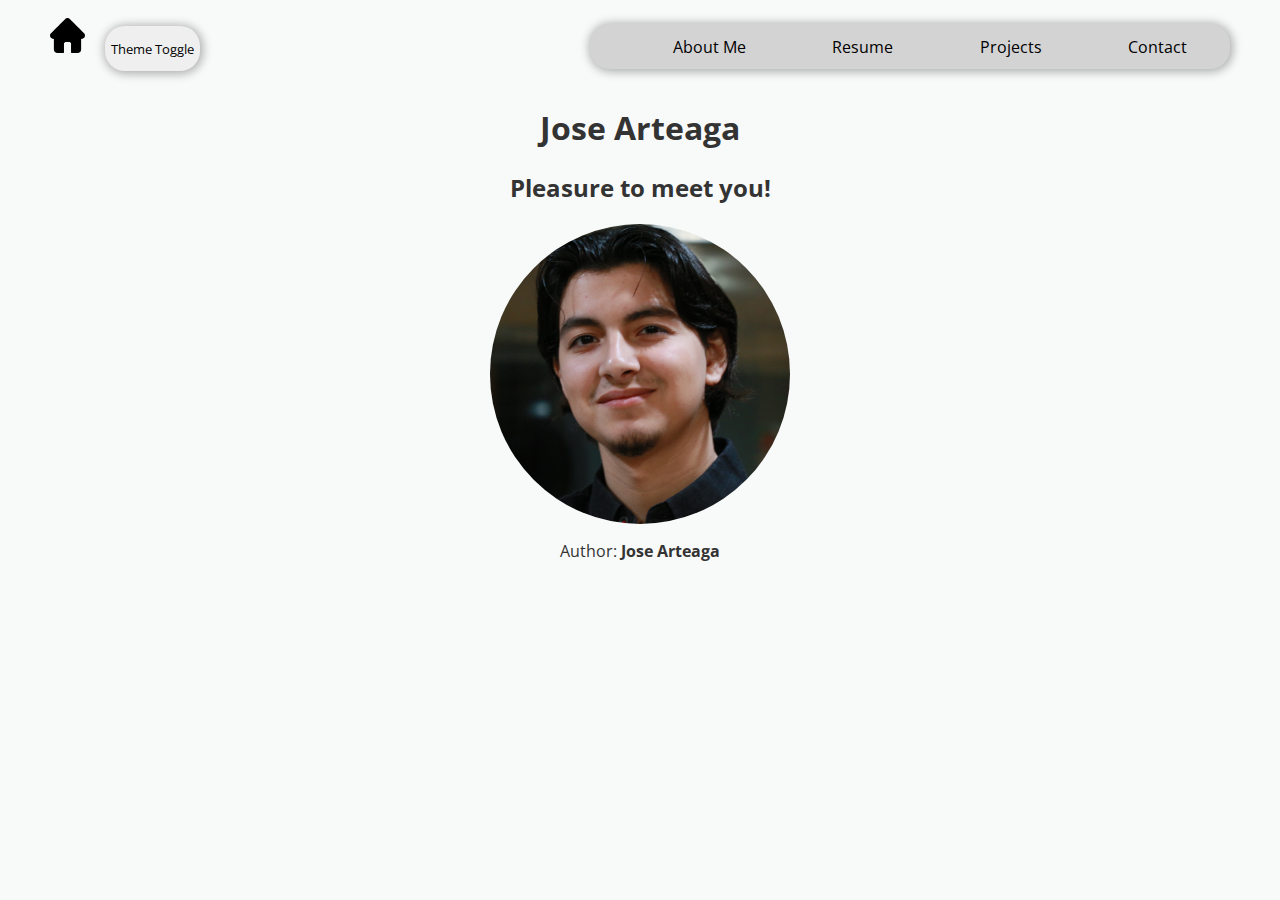
<file: index.html>
<!DOCTYPE html>
<html lang="en">
<head>
    <meta charset="UTF-8">
    <title>Jose Arteaga</title>
    <link rel="stylesheet" type="text/css" href="main.css">

</head>
<body>

<div class="navigator">
    <a href="index.html"><img src="assets/home.png" alt="homeIcon"></a>
    <button id="toggleTheme">Theme Toggle</button>
    <ul class="menu">
        <li><a class="active" href="aboutMe.html">About Me</a></li>
        <li><a href="resume.html">Resume</a></li>
        <li><a href="projects.html">Projects</a></li>
        <li><a href="form-with-js.html">Contact</a></li>
    </ul>
</div>
<main>
   <section class="nameGreeting">
        <h1 class="Name_Title">Jose Arteaga</h1>
        <h2>Pleasure to meet you!</h2> 
   </section>
    <picture>
        <img class="mainImage" src="assets/FrontImage2.jpg" alt="Front Image">
    </picture>
</main>

<footer class="ja">
    <p>Author: <strong>Jose Arteaga</strong></p>
</footer>
<script src="theme.js"></script>
</body>
</html>
</file>
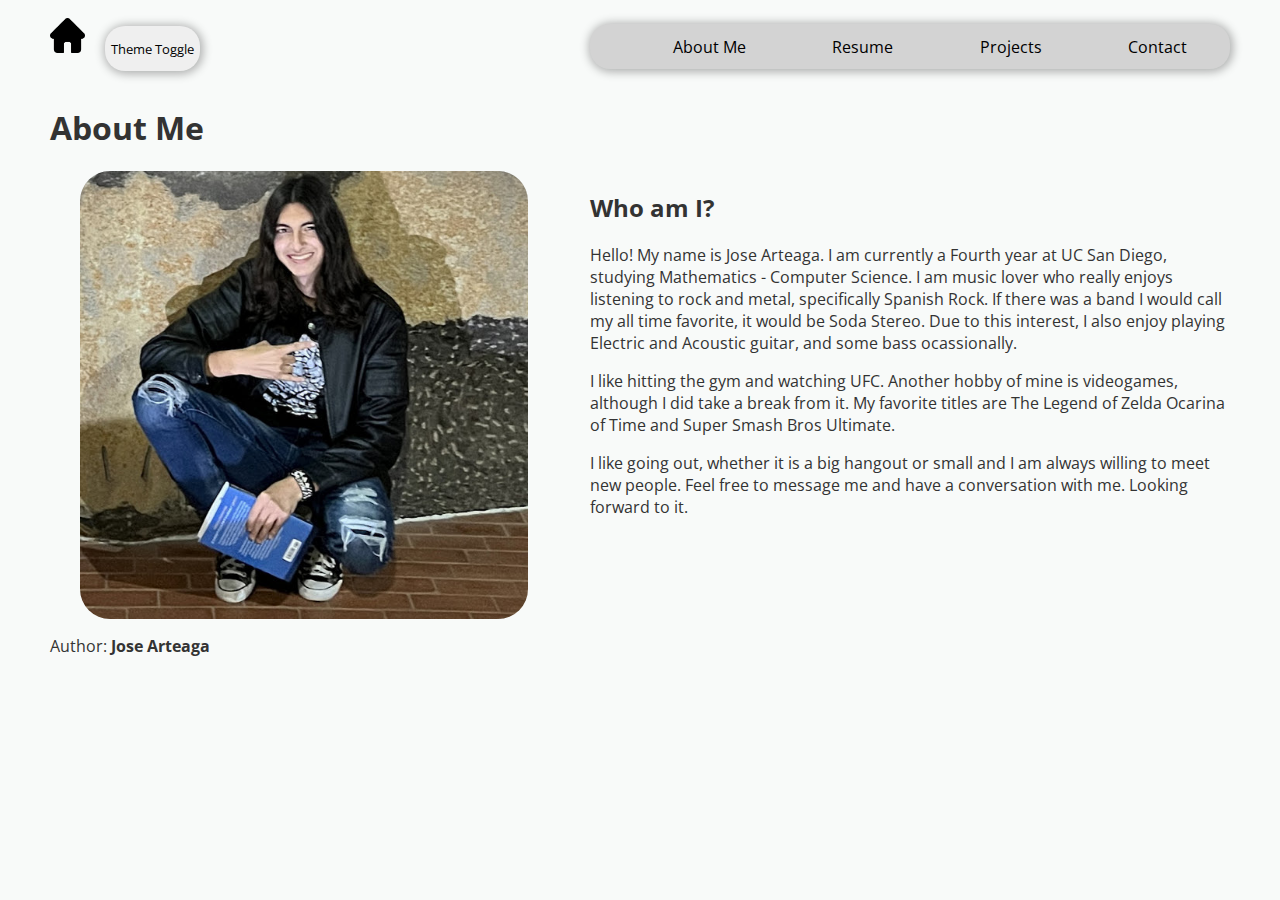
<file: aboutMe.html>
<!DOCTYPE html>
<html lang="en">
<head>
    <meta charset="UTF-8">
    <link rel="stylesheet" type="text/css" href="aboutMe.css">
<title>About Me</title>
</head>
<body>


<div class="navigator">
    <a href="index.html"><img src="assets/home.png" alt="homeIcon"></a>
    <button id="toggleTheme">Theme Toggle</button>
    <ul class="menu">
        <li><a class="active" href="aboutMe.html">About Me</a></li>
        <li><a href="resume.html">Resume</a></li>
        <li><a href="projects.html">Projects</a></li>
        <li><a href="form-with-js.html">Contact</a></li>
    </ul>
</div>

<h1>About Me</h1>

<main>
    <picture>
        <img src="assets/pictureOfMe.jpg" alt="Image">   
    </picture>
    <section>
        <h2>Who am I?</h2>
        <p>Hello! My name is Jose Arteaga. I am currently a Fourth year at UC San Diego,
            studying Mathematics - Computer Science. I am music lover who really enjoys listening 
            to rock and metal, specifically Spanish Rock. If there was a band I would call my 
            all time favorite, it would be Soda Stereo. Due to this interest, I also enjoy playing 
            Electric and Acoustic guitar, and some bass ocassionally. 
        </p>
        <p> 
            I like hitting the gym
            and watching UFC. Another hobby of mine is videogames, although I did take a break
            from it. My favorite titles are The Legend of Zelda Ocarina of Time and Super Smash Bros
            Ultimate.
        </p>
        <p>
            I like going out, whether it is a big hangout or small and I am always willing to
            meet new people. Feel free to message me and have a conversation with me. Looking forward to
            it. 
        </p>
    </section>    
</main>

<footer>
    <p>Author: <strong>Jose Arteaga</strong></p>
</footer>
<script src="theme.js"></script>

</body>
</html>
</file>
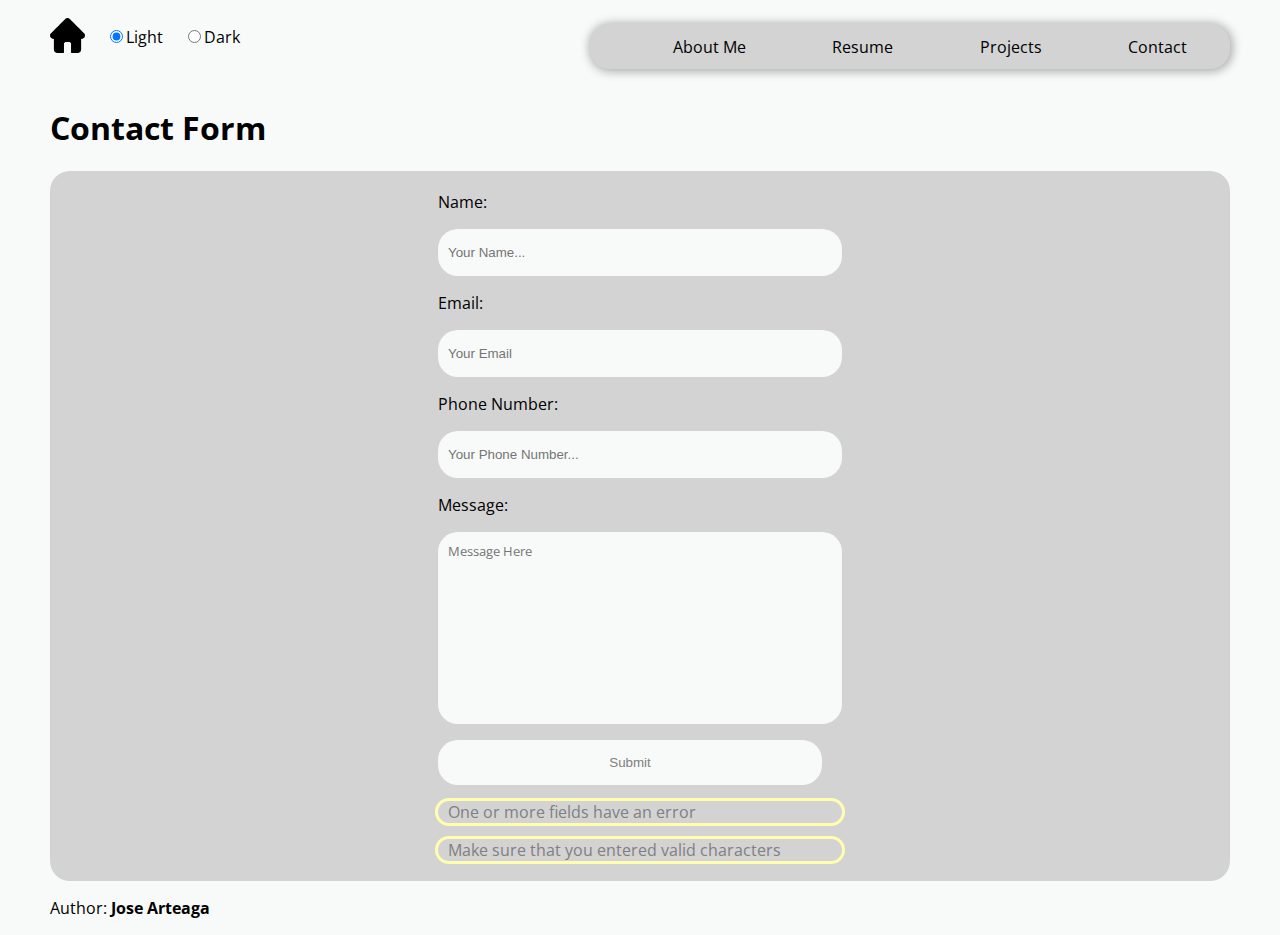
<file: form-no-js.html>
<!DOCTYPE html>
<html lang="en">
<head>
    <meta charset="UTF-8">
    <link rel="stylesheet" type="text/css" href="form-no-js.css">
<title>Contact Form</title>
</head>
<body>


<div class="navigator">
    <a href="index.html"><img src="assets/home.png" alt="homeIcon"></a>
    <label><input name="color-scheme" type="radio" value="light" checked>Light</label>
    <label><input name="color-scheme" type="radio" value="dark">Dark</label>
    <ul class="menu">
        <li><a class="active" href="aboutMe.html">About Me</a></li>
        <li><a href="resume.html">Resume</a></li>
        <li><a href="projects.html">Projects</a></li>
        <li><a href="form-no-js.html">Contact</a></li>
    </ul>
</div>

<h1>Contact Form</h1>
<main>
    <form action="https://httpbin.org/post" method="POST" class="form">
        <label>Name:</label>
        <input id ="fullName" type="text" name="fullName" placeholder="Your Name..." required minlength="1" maxlength="150" pattern="[A-Za-z ]+"
            title="Only letters and spaces allowed.">

        <label>Email:</label>
        <input id ="userEmail" type="email" name="your email" placeholder="Your Email" required minlength="1" maxlength="50">

        <label>Phone Number:</label>
        <input id="userTel" type="tel" name="your phone number" placeholder="Your Phone Number..." minlength="8" maxlength="15" pattern="[0-9]+" title="Only numbers allowed">

        <label>Message:</label>
        <textarea name="your Message" placeholder="Message Here" required minlength="1" maxlength="500"></textarea>
        <input type="hidden" name="possible_bot" value="true">

        <button>Submit</button>
        
        <output>One or more fields have an error</output>
        <output>Make sure that you entered valid characters</output>
    </form>
</main>

<footer>
    <p>Author: <strong>Jose Arteaga</strong></p>
</footer>
</body>
</html>
</file>
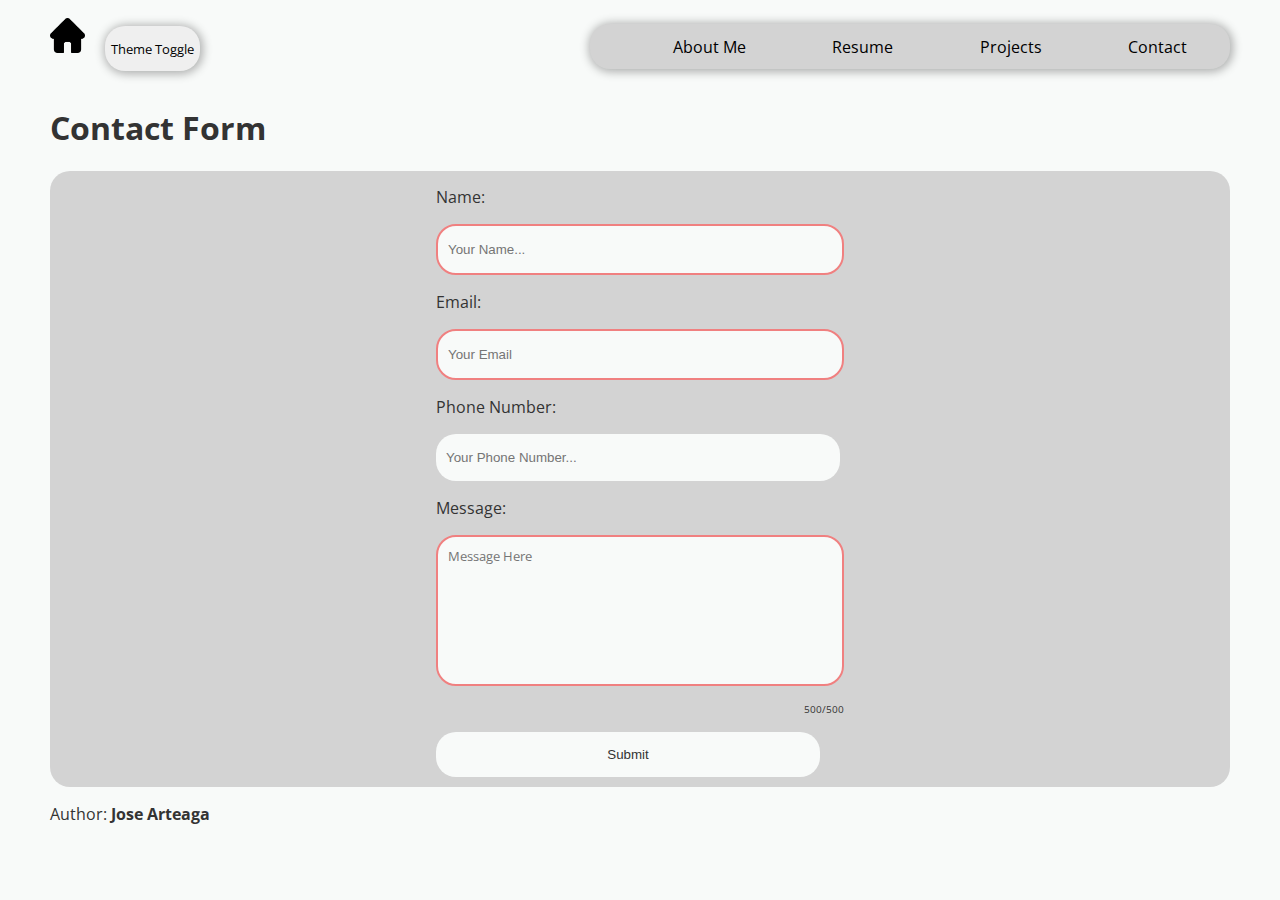
<file: form-with-js.html>
<!DOCTYPE html>
<html lang="en">
<head>
    <meta charset="UTF-8">
    <link rel="stylesheet" type="text/css" href="form-with-js.css">
<title>Contact Form</title>
</head>
<body>


<div class="navigator">
    <a href="index.html"><img src="assets/home.png" alt="homeIcon"></a>
    <button id="toggleTheme">Theme Toggle</button>
    <ul class="menu">
        <li><a class="active" href="aboutMe.html">About Me</a></li>
        <li><a href="resume.html">Resume</a></li>
        <li><a href="projects.html">Projects</a></li>
        <li><a href="form-no-js.html">Contact</a></li>
    </ul>
</div>

<h1>Contact Form</h1>
<main>
    <form action="https://httpbin.org/post" method="POST" class="form" id="form" novalidate>
        <label>Name:</label>
        <input id ="fullName" type="text" name="fullName" placeholder="Your Name..." required minlength="1" maxlength="150" pattern="[A-Za-z ]+"
            title="Only letters and spaces allowed.">

        <label>Email:</label>
        <input id ="userEmail" type="email" name="your email" placeholder="Your Email" required minlength="1" maxlength="50">

        <label>Phone Number:</label>
        <input id="userTel" type="tel" name="your phone number" placeholder="Your Phone Number..." minlength="8" maxlength="15" pattern="[0-9]+" title="Only numbers allowed">

        <label>Message:</label>
        <textarea name="your Message" placeholder="Message Here" required minlength="1" maxlength="500"></textarea>
        <p id="characterCount">500/500</p>
        <input type="hidden" name="possible_bot" value="true">
        <input type="hidden" name="formErrorsField" id="formErrorsField">
        <button>Submit</button>
        
        <output id="errorMessage"></output>
        <output id="hintMessage"></output>
    </form>
</main>

<footer>
    <p>Author: <strong>Jose Arteaga</strong></p>
</footer>
<script src="script.js"></script>
<script src="theme.js"></script>
</body>
</html>
</file>
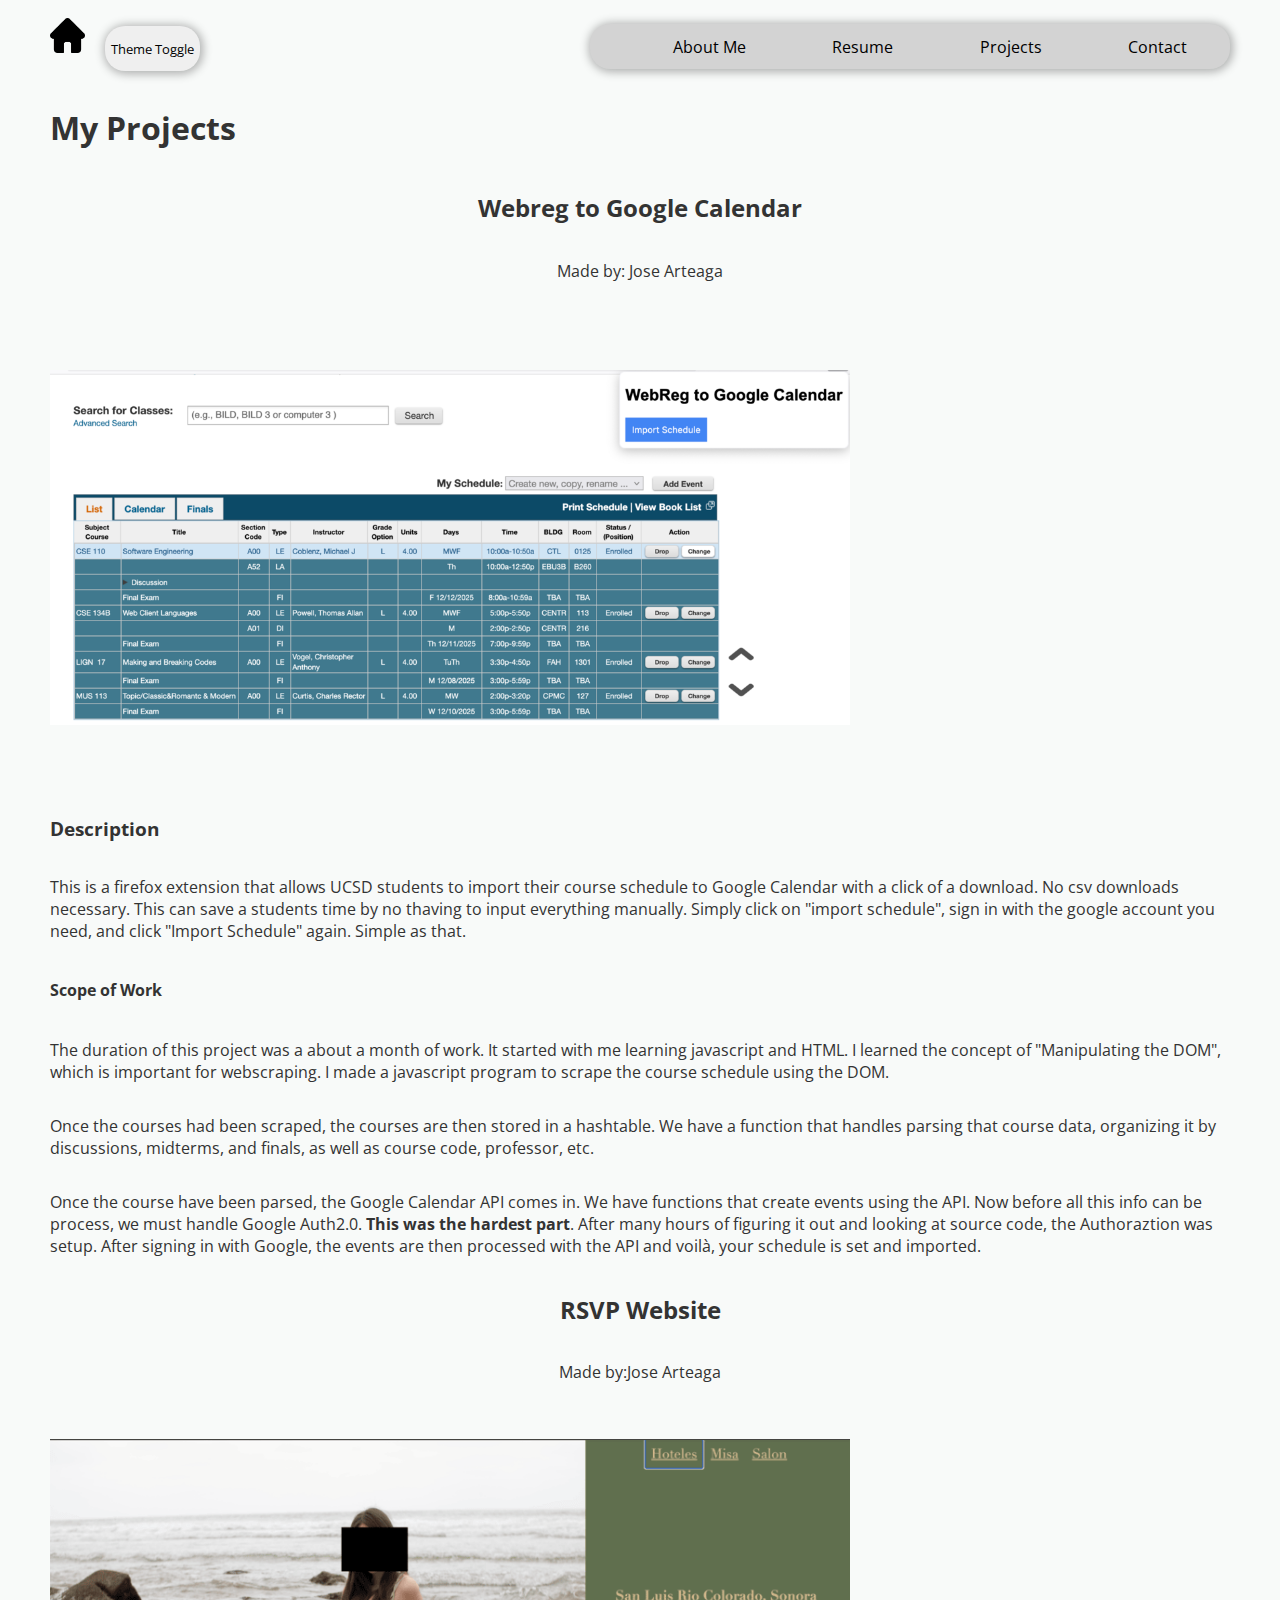
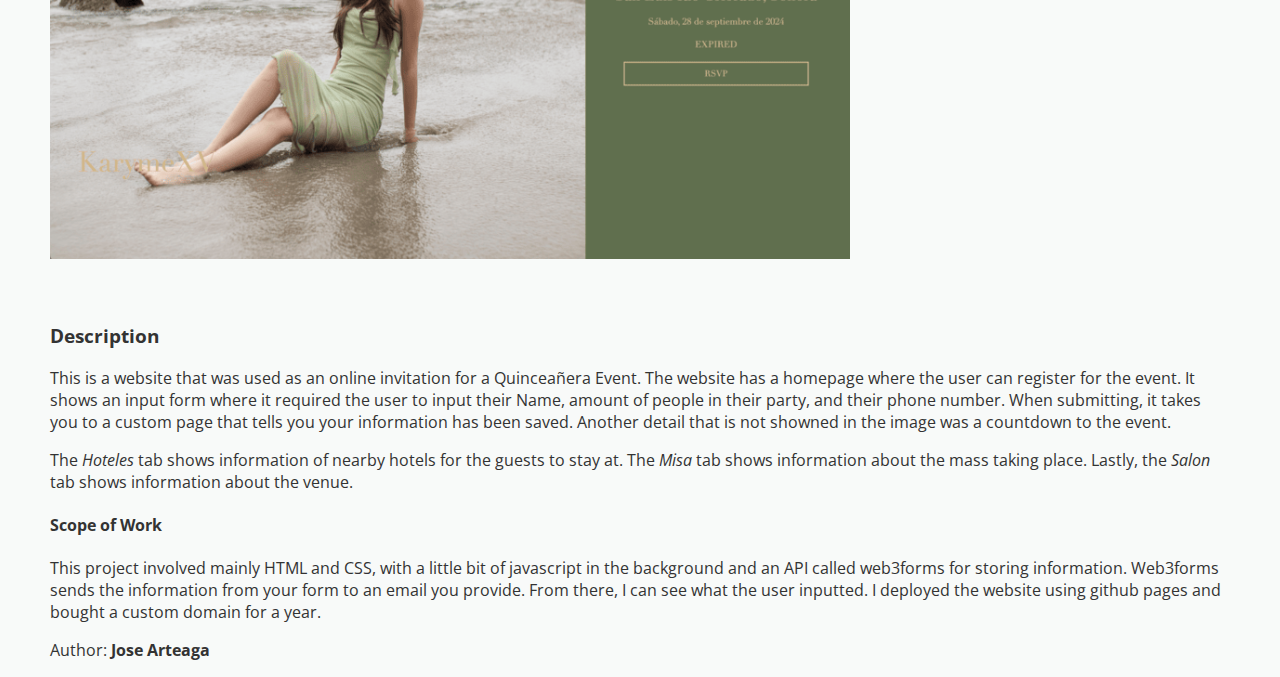
<file: projects.html>
<!DOCTYPE html>
<html lang="en">
<head>
    <meta charset="UTF-8">
    <link rel="stylesheet" type="text/css" href="projects.css">
<title>My Projects</title>
</head>
<body>

<div class="navigator">
    <a href="index.html"><img src="assets/home.png" alt="homeIcon"></a>
    <button id="toggleTheme">Theme Toggle</button>
    <ul class="menu">
        <li><a class="active" href="aboutMe.html">About Me</a></li>
        <li><a href="resume.html">Resume</a></li>
        <li><a href="projects.html">Projects</a></li>
        <li><a href="form-with-js.html">Contact</a></li>
    </ul>
</div>

<h1>My Projects</h1>
<article class="firstProject">
    <header>
        <h2>Webreg to Google Calendar</h2>
        <p>Made by: Jose Arteaga</p>
    </header>
    <img src="assets/WebregToGoogleCalendar_50.png" alt="WebregToGoogleCalendarScreenshot" loading="lazy">
    <h3>Description</h3>
    <p>This is a firefox extension that allows UCSD students to import their course schedule to
        Google Calendar with a click of a download. No csv downloads necessary. This can save a students
        time by no thaving to input everything manually. Simply click on "import schedule", sign in 
        with the google account you need, and click "Import Schedule" again. Simple as that. 
    </p>
    <h4>Scope of Work</h4>
    <p>
        The duration of this project was a about a month of work. It started with me learning javascript and 
        HTML. I learned the concept of "Manipulating the DOM", which is important for webscraping. I made a 
        javascript program to scrape the course schedule using the DOM.
    </p>
    <p>
        Once the courses had been scraped, the courses are then stored in a hashtable.
        We have a function that handles parsing that course data, organizing it by discussions, midterms, and finals, as well
        as course code, professor, etc.
        
    </p>
    <p>
        Once the course have been parsed, the Google Calendar API comes in. We have functions that create 
        events using the API. Now before all this info can be process, we must handle Google Auth2.0.
        <b>This was the hardest part</b>. After many hours of figuring it out and looking at source code,
        the Authoraztion was setup. After signing in with Google, the events are then processed with
        the API and voilà, your schedule is set and imported. 
    </p>

</article>

<article class="secondProject">
    <header>
        <h2>RSVP Website</h2>
        <p>Made by:Jose Arteaga</p>
    </header>

    <img src="assets/RSVP.png" alt="rsvp screenshot" loading="lazy">
    <h3>Description</h3>
    <p>This is a website that was used as an online invitation for a Quinceañera Event.
        The website has a homepage where the user can register for the event. It shows an input form
        where it required the user to input their Name, amount of people in their party, and their 
        phone number. When submitting, it takes you to a custom page that tells you your information 
        has been saved. Another detail that is not showned in the image was a countdown to the event.  
    </p>
    <p>
        The <i>Hoteles</i> tab shows information of nearby hotels for the guests to stay at. The <i>Misa</i> 
        tab shows information about the mass taking place. Lastly, the <i>Salon</i> tab shows information about
        the venue.
    </p>
    <h4>Scope of Work</h4>
    <p>
        This project involved mainly HTML and CSS, with a little bit of javascript in the background
        and an API called web3forms for storing information. Web3forms sends the information from your form 
        to an email you provide. From there, I can see what the user inputted. I deployed the website using github pages 
        and bought a custom domain for a year. 
    </p>

</article>



<footer>
    <p>Author: <strong>Jose Arteaga</strong></p>
</footer>
<script src="theme.js"></script>
</body>
</html>
</file>
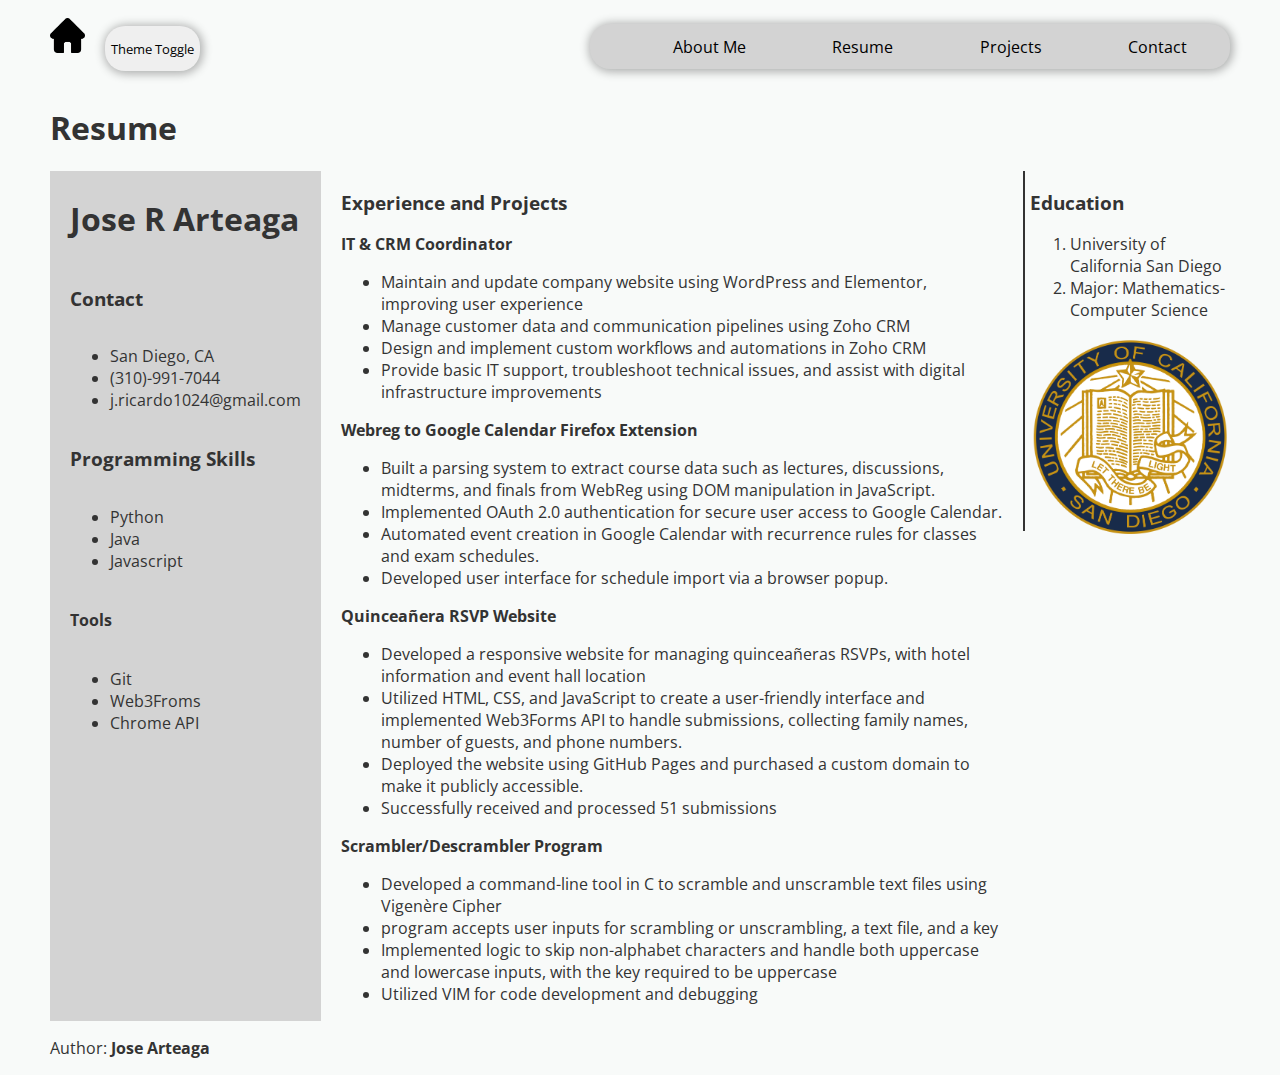
<file: resume.html>
<!DOCTYPE html>
<html lang="en">
<head>
    <meta charset="UTF-8">
    <link rel="stylesheet" type="text/css" href="resume.css">
<title>Resume</title>
</head>
<body>

<div class="navigator">
    <a href="index.html"><img src="assets/home.png" alt="homeIcon"></a>
    <button id="toggleTheme">Theme Toggle</button>
    <ul class="menu">
        <li><a class="active" href="aboutMe.html">About Me</a></li>
        <li><a href="resume.html">Resume</a></li>
        <li><a href="projects.html">Projects</a></li>
        <li><a href="form-with-js.html">Contact</a></li>
    </ul>
</div>

<h1>Resume</h1>

<main>
    <div class="leftSide">
        <h2>Jose R Arteaga</h2>
        <h3>Contact</h3>
        <ul>
            <li>San Diego, CA</li>
            <li>(310)-991-7044</li>
            <li>j.ricardo1024@gmail.com</li>
        </ul>
        <h3>Programming Skills</h3>
        <ul>
            <li>Python</li>
            <li>Java</li>
            <li>Javascript</li>
        </ul>
        <h4>Tools</h4>
        <ul>
            <li>Git</li>
            <li>Web3Froms</li>
            <li>Chrome API</li>
        </ul>
    </div>


    <div class="rightSide">
        <section style="padding-left:20px; padding-right: 20px;">
            <h3>Experience and Projects</h3>
            <p><strong>IT & CRM Coordinator</strong></p>
            <ul>
                <li>Maintain and update company website using WordPress and Elementor, improving user experience</li>
                <li>Manage customer data and communication pipelines using Zoho CRM</li>
                <li>Design and implement custom workflows and automations in Zoho CRM</li>
                <li>Provide basic IT support, troubleshoot technical issues, and assist with digital infrastructure improvements</li>
            </ul>
            <p><strong>Webreg to Google Calendar Firefox Extension</strong></p>
            <ul>
                <li>Built a parsing system to extract course data such as lectures, discussions, midterms, and finals from WebReg using DOM manipulation in JavaScript.</li>
                <li>Implemented OAuth 2.0 authentication for secure user access to Google Calendar.</li>
                <li>Automated event creation in Google Calendar with recurrence rules for classes and exam schedules.</li>
                <li>Developed user interface for schedule import via a browser popup.</li>
            </ul>
            <p><strong>Quinceañera RSVP Website</strong></p>
            <ul>
                <li>Developed a responsive website for managing quinceañeras RSVPs, with hotel information and event hall location</li>
                <li>Utilized HTML, CSS, and JavaScript to create a user-friendly interface and implemented Web3Forms API to handle submissions, collecting family names, number of guests, and phone numbers.</li>
                <li>Deployed the website using GitHub Pages and purchased a custom domain to make it publicly accessible.</li>
                <li>Successfully received and processed 51 submissions</li>
            </ul>

            <p><strong>Scrambler/Descrambler Program</strong></p>
            <ul>
                <li>Developed a command-line tool in C to scramble and unscramble text files using Vigenère Cipher</li>
                <li>program accepts user inputs for scrambling or unscrambling, a text file, and a key</li>
                <li>Implemented logic to skip non-alphabet characters and handle both uppercase and lowercase inputs, with the key required to be uppercase</li>
                <li>Utilized VIM for code development and debugging</li>
            </ul>
        </section>
        <section class="Education">
            <h3>Education</h3>
            <ol>
                <li>University of California San Diego</li>
                <li>Major: Mathematics-Computer Science</li>
            </ol>
            <picture>
                <img src="assets/UCSD-Seal-Logo.png" alt="ucsd-seal">
            </picture>
        </section>
    </div>
</main>



<footer>
    <p>Author: <strong>Jose Arteaga</strong></p>
</footer>
<script src="theme.js"></script>
</body>
</html>
</file>
<file: main.css>
@import url('https://fonts.googleapis.com/css2?family=Open+Sans:wght@400;700&display=swap');

:root {
  color-scheme: light dark;
  --primary-color: light-dark(#333, #fafafa);
  --primary-background: light-dark(#F8FAF9, #121212);
  --highlight-color: light-dark(hotpink, lime);
}

:root[data-theme="light"] {
  color-scheme: light;
  --primary-color: #333;
  --primary-background: #F8FAF9;
  --highlight-color: hotpink;
}

:root[data-theme="dark"] {
  color-scheme: dark;
  --primary-color: #fafafa;
  --primary-background: #333;
  --highlight-color: lime;
}


body{
    background-color: var(--primary-background);
    color: var(--primary-color);
    font-family: 'Open Sans', Arial, sans-serif;
    margin-left: 50px;
    margin-right: 50px;
    animation-name: fadeIn;
    animation-duration: 0.5s;
    animation-timing-function: ease-in; 
    animation-delay: 0s; 
    animation-iteration-count: 1; 
    animation-fill-mode: forwards;
}

.menu{
    background-color: lightgray;
    list-style: none;
    box-shadow: 1px 1px 10px 2px rgb(0, 0, 0,0.3);
    box-sizing: border-box;
    height: 5vh;
    width: 50vw;
    margin-left: auto;
    display: flex;
    align-items:center;
    justify-content: space-around;
    border-radius: 20px;

    li{
        a{
            text-decoration: none;
            color: black;
            transition: 0.3s;
        }
        &:hover{
            color: #807e7a;
            font-size: large;    
        }
    }

    &.active{
        color: #807e7a; 
    }
    
}

@keyframes fadeIn{
    0%{
        opacity: 0;
    }

    100%{
        opacity: 1;
    }
}

main{
    display: flex;
    flex-direction: column;
    justify-content: space-around;
}



.Name_Title{
    display: flex;
    justify-content: center;
}
h2{
    display: flex;
    justify-content: center;
}

footer {

    width: 100%;
    text-align: center;
}



picture{
    display: flex;
    justify-content: center;
    border-radius: 50%;

}

.mainImage{
    width: 300px;
    height: 300px;
    object-fit:cover;
    border-radius: 50%;

}

.navigator{
   display: flex;
   flex-direction: row;
    img{
        width: 35px;
        height: 35px;
        padding-top: 10px;
    } 
    label{
        padding-top: 18px;
        padding-left: 20px;
    }
    button{
        font-family: 'Open Sans', Arial, sans-serif;
        height: 5vh;
        margin-top: 18px;
        margin-left: 20px;
        border: 0;
        border-radius: 20px;
        box-shadow: 1px 1px 10px 2px rgb(0, 0, 0,0.3);

    }
    button:hover{
        cursor: pointer;
    }  
}
</file>
<file: aboutMe.css>
@import url('https://fonts.googleapis.com/css2?family=Open+Sans:wght@400;700&display=swap');

:root {
  color-scheme: light dark;
  --primary-color: light-dark(#333, #fafafa);
  --primary-background: light-dark(#F8FAF9, #121212);
  --highlight-color: light-dark(hotpink, lime);
}

:root[data-theme="light"] {
  color-scheme: light;
  --primary-color: #333;
  --primary-background: #F8FAF9;
  --highlight-color: hotpink;
}

:root[data-theme="dark"] {
  color-scheme: dark;
  --primary-color: #fafafa;
  --primary-background: #333;
  --highlight-color: lime;
}


body {
    background-color: var(--primary-background);
    color: var(--primary-color);
    font-family: 'Open Sans', Arial, sans-serif;
    animation-name: fadeIn;
    animation-duration: 0.5s;
    animation-timing-function: ease-in; 
    animation-delay: 0s; 
    animation-iteration-count: 1; 
    animation-fill-mode: forwards;
    margin-left: 50px;
    margin-right: 50px;
}

@keyframes fadeIn{
    0%{
        opacity: 0;
    }

    100%{
        opacity: 1;
    }
}

.menu{
    background-color: lightgray;
    list-style: none;
    box-shadow: 1px 1px 10px 2px rgb(0, 0, 0,0.3);
    box-sizing: border-box;
    height: 5vh;
    width: 50vw;
    margin-left: auto;
    display: flex;
    align-items:center;
    justify-content: space-around;
    border-radius: 20px;

    li{
        a{
            text-decoration: none;
            color: black;
            transition: 0.3s;
        }
        &:hover{
            color: #807e7a;
            font-size: large;    
        }
    }

    &.active{
        color: #807e7a; 
    }
    
}





main{
    display: flex;
    align-items: flex-start; 
    gap: 2rem; 
}

main picture img {
    width: 35vw;
    height: auto;
    object-fit: cover;
    border-radius: 30px;
}

main picture{
    display: flex;
    justify-content: center;
    align-items: center;
    flex:1;
}

main section {
    width: 50vw;
}


.navigator{
   display: flex;
   flex-direction: row;
    img{
        width: 35px;
        height: 35px;
        padding-top: 10px;
    }
    label{
        padding-top: 18px;
        padding-left: 20px;
    }
    button{
        font-family: 'Open Sans', Arial, sans-serif;
        height: 5vh;
        margin-top: 18px;
        margin-left: 20px;
        border: 0;
        border-radius: 20px;
        box-shadow: 1px 1px 10px 2px rgb(0, 0, 0,0.3);

    }
    button:hover{
        cursor: pointer;
    }  
}
</file>
<file: form-no-js.css>
@import url('https://fonts.googleapis.com/css2?family=Open+Sans:wght@400;700&display=swap');

:root {
  color-scheme: light dark;
}


:root {
  color-scheme: light dark;
  --primary-color: light-dark(#333, #fafafa);
  --primary-background: light-dark(#F8FAF9, #121212);
  --highlight-color: light-dark(hotpink, lime);
}

:root {
  &:has(input[name="color-scheme"][value="light"]:checked) {
    color-scheme: light;
  }
  &:has(input[name="color-scheme"][value="dark"]:checked) {
    color-scheme: dark;
  }
}


body {
    background-color: light-dark(#F8FAF9, #333);
    font-family: 'Open Sans', Arial, sans-serif;
    animation-name: fadeIn;
    animation-duration: 0.5s;
    animation-timing-function: ease-in; 
    animation-delay: 0s; 
    animation-iteration-count: 1; 
    animation-fill-mode: forwards;
    margin-left: 50px;
    margin-right: 50px;
}

@keyframes fadeIn{
    0%{
        opacity: 0;
    }

    100%{
        opacity: 1;
    }
}

.menu{
    background-color: lightgray;
    list-style: none;
    box-shadow: 1px 1px 10px 2px rgb(0, 0, 0,0.3);
    box-sizing: border-box;
    height: 5vh;
    width: 50vw;
    margin-left: auto;
    display: flex;
    align-items:center;
    justify-content: space-around;
    border-radius: 20px;

    li{
        a{
            text-decoration: none;
            color: black;
            transition: 0.3s;
        }
        &:hover{
            color: #807e7a;
            font-size: large;    
        }
    }

    &.active{
        color: #807e7a; 
    }
    
}





main{
    background-color: lightgrey;
    display: flex;
    justify-content: center;
    align-items: flex-start; 
    gap: 2rem; 
    border-radius: 20px;
}

.form{
    display: flex;
    flex-direction: column;
    gap: 1rem;
    padding-top: 20px;
    padding-bottom: 20px;
}

.form input{
    outline-color:lightgrey ;
    background-color:#F8FAF9;
    border: 0;
    border-radius: 20px;
    width: 30vw;
    height: 5vh;
    padding-left: 10px;
    padding-right: 10px;
}

.form textarea{
    outline-color: lightgrey;
    font-family: 'Open Sans', Arial, sans-serif;
    resize: none;
    background-color: #F8FAF9;
    border: 0;
    border-radius: 20px;
    width: 30vw;
    height: 20vh;
    padding-left: 10px;
    padding-right: 10px;
    padding-top: 10px;
}

.form button{
    color: grey;
    background-color: #F8FAF9;
    border: 0;
    border-radius: 20px;
    width: 30vw;
    height: 5vh;
}

.form button:hover{
    color: #F8FAF9;
    background-color: #b8bab9;
    cursor: pointer;
}

.form output{
    color: grey;
    padding-left: 10px;
    padding-right: 10px;
    border-radius: 20px;
    box-shadow: 0 0 0 3px 	#fffdaf;
}




.navigator{
   display: flex;
   flex-direction: row;
    img{
        width: 35px;
        height: 35px;
        padding-top: 10px;
    }
    label{
        padding-top: 18px;
        padding-left: 20px;
    }  
}
</file>
<file: form-with-js.css>
@import url('https://fonts.googleapis.com/css2?family=Open+Sans:wght@400;700&display=swap');




:root {
  color-scheme: light dark;
  --primary-color: light-dark(#333, #fafafa);
  --primary-background: light-dark(#F8FAF9, #121212);
  --highlight-color: light-dark(hotpink, lime);
}

:root[data-theme="light"] {
  color-scheme: light;
  --primary-color: #333;
  --primary-background: #F8FAF9;
  --highlight-color: hotpink;
}

:root[data-theme="dark"] {
  color-scheme: dark;
  --primary-color: #fafafa;
  --primary-background: #333;
  --highlight-color: lime;
}



body {
    background-color: var(--primary-background);
    color: var(--primary-color);
    font-family: 'Open Sans', Arial, sans-serif;
    animation-name: fadeIn;
    animation-duration: 0.5s;
    animation-timing-function: ease-in; 
    animation-delay: 0s; 
    animation-iteration-count: 1; 
    animation-fill-mode: forwards;
    margin-left: 50px;
    margin-right: 50px;
}

@keyframes fadeIn{
    0%{
        opacity: 0;
    }

    100%{
        opacity: 1;
    }
}

.menu{
    background-color: lightgray;
    list-style: none;
    box-shadow: 1px 1px 10px 2px rgb(0, 0, 0,0.3);
    box-sizing: border-box;
    height: 5vh;
    width: 50vw;
    margin-left: auto;
    display: flex;
    align-items:center;
    justify-content: space-around;
    border-radius: 20px;

    li{
        a{
            text-decoration: none;
            color: black;
            transition: 0.3s;
        }
        &:hover{
            color: #807e7a;
            font-size: large;    
        }
    }

    &.active{
        color: #807e7a; 
    }
    
}





main{
    background-color: lightgrey;
    display: flex;
    justify-content: center;
    align-items: flex-start; 
    gap: 2rem; 
    border-radius: 20px;
}

.form{
    display: flex;
    flex-direction: column;
    gap: 1rem;
    padding-top: 15px;
    padding-bottom: 10px;
}

.form input{
    outline-color:lightgrey ;
    background-color:var(--primary-background);
    color: var(--primary-color);
    border: 0;
    border-radius: 20px;
    width: 30vw;
    height: 5vh;
    padding-left: 10px;
    padding-right: 10px;
}

.form input:invalid{
    border: 2px solid lightcoral;
}

.form input:required:valid{
    border: 2px solid lightgreen;
}



.form textarea{
    outline-color: lightgrey;
    font-family: 'Open Sans', Arial, sans-serif;
    resize: none;
    background-color: var(--primary-background);
    color: var(--primary-color);
    border: 0;
    border-radius: 20px;
    width: 30vw;
    height: 15vh;
    padding-left: 10px;
    padding-right: 10px;
    padding-top: 10px;
}

.form p{
    display: flex;
    flex-direction: row-reverse;
    font-size: x-small;
    margin-block-start: 0;
    margin-block-end: 0;

}

.form textarea:invalid{
    border: 2px solid lightcoral;
}

.form textarea:valid{
    border: 2px solid lightgreen;
}

.form button{
    color: var(--primary-color);
    background-color: var(--primary-background);
    border: 0;
    border-radius: 20px;
    width: 30vw;
    height: 5vh;
}

.form button:hover{
    color: #F8FAF9;
    background-color: #b8bab9;
    cursor: pointer;
}

.form output{
    display: none;
    color: grey;
    padding-left: 10px;
    padding-right: 10px;
    border-radius: 20px;
    box-shadow: 0 0 0 3px 	#fffdaf;
}



.navigator{
   display: flex;
   flex-direction: row;
    img{
        width: 35px;
        height: 35px;
        padding-top: 10px;
    }
    label{
        padding-top: 18px;
        padding-left: 20px;
    }
    button{
        font-family: 'Open Sans', Arial, sans-serif;
        height: 5vh;
        margin-top: 18px;
        margin-left: 20px;
        border: 0;
        border-radius: 20px;
        box-shadow: 1px 1px 10px 2px rgb(0, 0, 0,0.3);

    }
    button:hover{
        cursor: pointer;
    }
}
</file>
<file: projects.css>
@import url('https://fonts.googleapis.com/css2?family=Open+Sans:wght@400;700&display=swap');

:root {
  color-scheme: light dark;
  --primary-color: light-dark(#333, #fafafa);
  --primary-background: light-dark(#F8FAF9, #121212);
  --highlight-color: light-dark(hotpink, lime);
}

:root[data-theme="light"] {
  color-scheme: light;
  --primary-color: #333;
  --primary-background: #F8FAF9;
  --highlight-color: hotpink;
}

:root[data-theme="dark"] {
  color-scheme: dark;
  --primary-color: #fafafa;
  --primary-background: #333;
  --highlight-color: lime;
}

body{
    background-color: var(--primary-background);
    color: var(--primary-color);
    font-family: 'Open Sans', Arial, sans-serif;
    animation-name: fadeIn;
    animation-duration: 0.5s;
    animation-timing-function: ease-in; 
    animation-delay: 0s; 
    animation-iteration-count: 1; 
    animation-fill-mode: forwards;
    margin-left: 50px;
    margin-right: 50px;
}

@keyframes fadeIn{
    0%{
        opacity: 0;
    }

    100%{
        opacity: 1;
    }
}




.menu{
    background-color: lightgray;
    list-style: none;
    box-shadow: 1px 1px 10px 2px rgb(0, 0, 0,0.3);
    box-sizing: border-box;
    height: 5vh;
    width: 50vw;
    margin-left: auto;
    display: flex;
    align-items:center;
    justify-content: space-around;
    border-radius: 20px;

    li{
        a{
            text-decoration: none;
            color: black;
            transition: 0.3s;
        }
        &:hover{
            color: #807e7a;
            font-size: large;    
        }
    }

    &.active{
        color: #807e7a; 
    }
    
}

article img{
    width: 800px;  
    height: 500px;
    object-fit: contain;

}

.firstProject{
    display: flex;
    flex-direction: column;
}

header{
    display: flex;
    flex-direction: column;
    align-items: center;
}

.navigator{
   display: flex;
   flex-direction: row;
    img{
        width: 35px;
        height: 35px;
        padding-top: 10px;
    }
    label{
        padding-top: 18px;
        padding-left: 20px;
    }
    button{
        font-family: 'Open Sans', Arial, sans-serif;
        height: 5vh;
        margin-top: 18px;
        margin-left: 20px;
        border: 0;
        border-radius: 20px;
        box-shadow: 1px 1px 10px 2px rgb(0, 0, 0,0.3);

    }
    button:hover{
        cursor: pointer;
    }  
}
</file>
<file: resume.css>
@import url('https://fonts.googleapis.com/css2?family=Open+Sans:wght@400;700&display=swap');

:root {
  color-scheme: light dark;
  --primary-color: light-dark(#333, #fafafa);
  --primary-background: light-dark(#F8FAF9, #121212);
  --highlight-color: light-dark(hotpink, lime);
}

:root[data-theme="light"] {
  color-scheme: light;
  --primary-color: #333;
  --primary-background: #F8FAF9;
  --highlight-color: hotpink;
}

:root[data-theme="dark"] {
  color-scheme: dark;
  --primary-color: #fafafa;
  --primary-background: #333;
  --highlight-color: lime;
}

body{
    background-color: var(--primary-background);
    color: var(--primary-color);
    font-family: 'Open Sans', Arial, sans-serif;
    animation-name: fadeIn;
    animation-duration: 0.5s;
    animation-timing-function: ease-in; 
    animation-delay: 0s; 
    animation-iteration-count: 1; 
    animation-fill-mode: forwards;
    margin-left: 50px;
    margin-right: 50px;
}

@keyframes fadeIn{
    0%{
        opacity: 0;
    }

    100%{
        opacity: 1;
    }
}

.menu{
    background-color: lightgray;
    list-style: none;
    box-shadow: 1px 1px 10px 2px rgb(0, 0, 0,0.3);
    box-sizing: border-box;
    height: 5vh;
    width: 50vw;
    margin-left: auto;
    display: flex;
    align-items:center;
    justify-content: space-around;
    border-radius: 20px;
    li{
        a{
            text-decoration: none;
            color: black;
            transition: 0.3s;
        }
        &:hover{
            color: #807e7a;
            font-size: large;    
        }
    }

    &.active{
        color: #807e7a; 
    }
    
}

h2{
    position: relative;
    font-size: xx-large;
}

main{
    display: flex;
    flex-direction: row;
    justify-content: space-between;
    
}
.leftSide{
    display: flex;
    flex-direction: column;
    background-color: lightgrey;
    padding-left: 20px;
    padding-right: 20px;
    

}

.rightSide{
    display: flex;
    flex-direction: row;
    justify-content:space-between;
} 
img{
    width: 200px;
    height: 200px;
    object-fit: cover;
}

.Education{
    height: 360px;
    border-left: 2px solid;
    padding-left: 5px;
}

.navigator{
   display: flex;
   flex-direction: row;
    img{
        width: 35px;
        height: 35px;
        padding-top: 10px;
    } 
    label{
        padding-top: 18px;
        padding-left: 20px;
    }
    button{
        font-family: 'Open Sans', Arial, sans-serif;
        height: 5vh;
        margin-top: 18px;
        margin-left: 20px;
        border: 0;
        border-radius: 20px;
        box-shadow: 1px 1px 10px 2px rgb(0, 0, 0,0.3);

    }
    button:hover{
        cursor: pointer;
    } 
}
</file>
